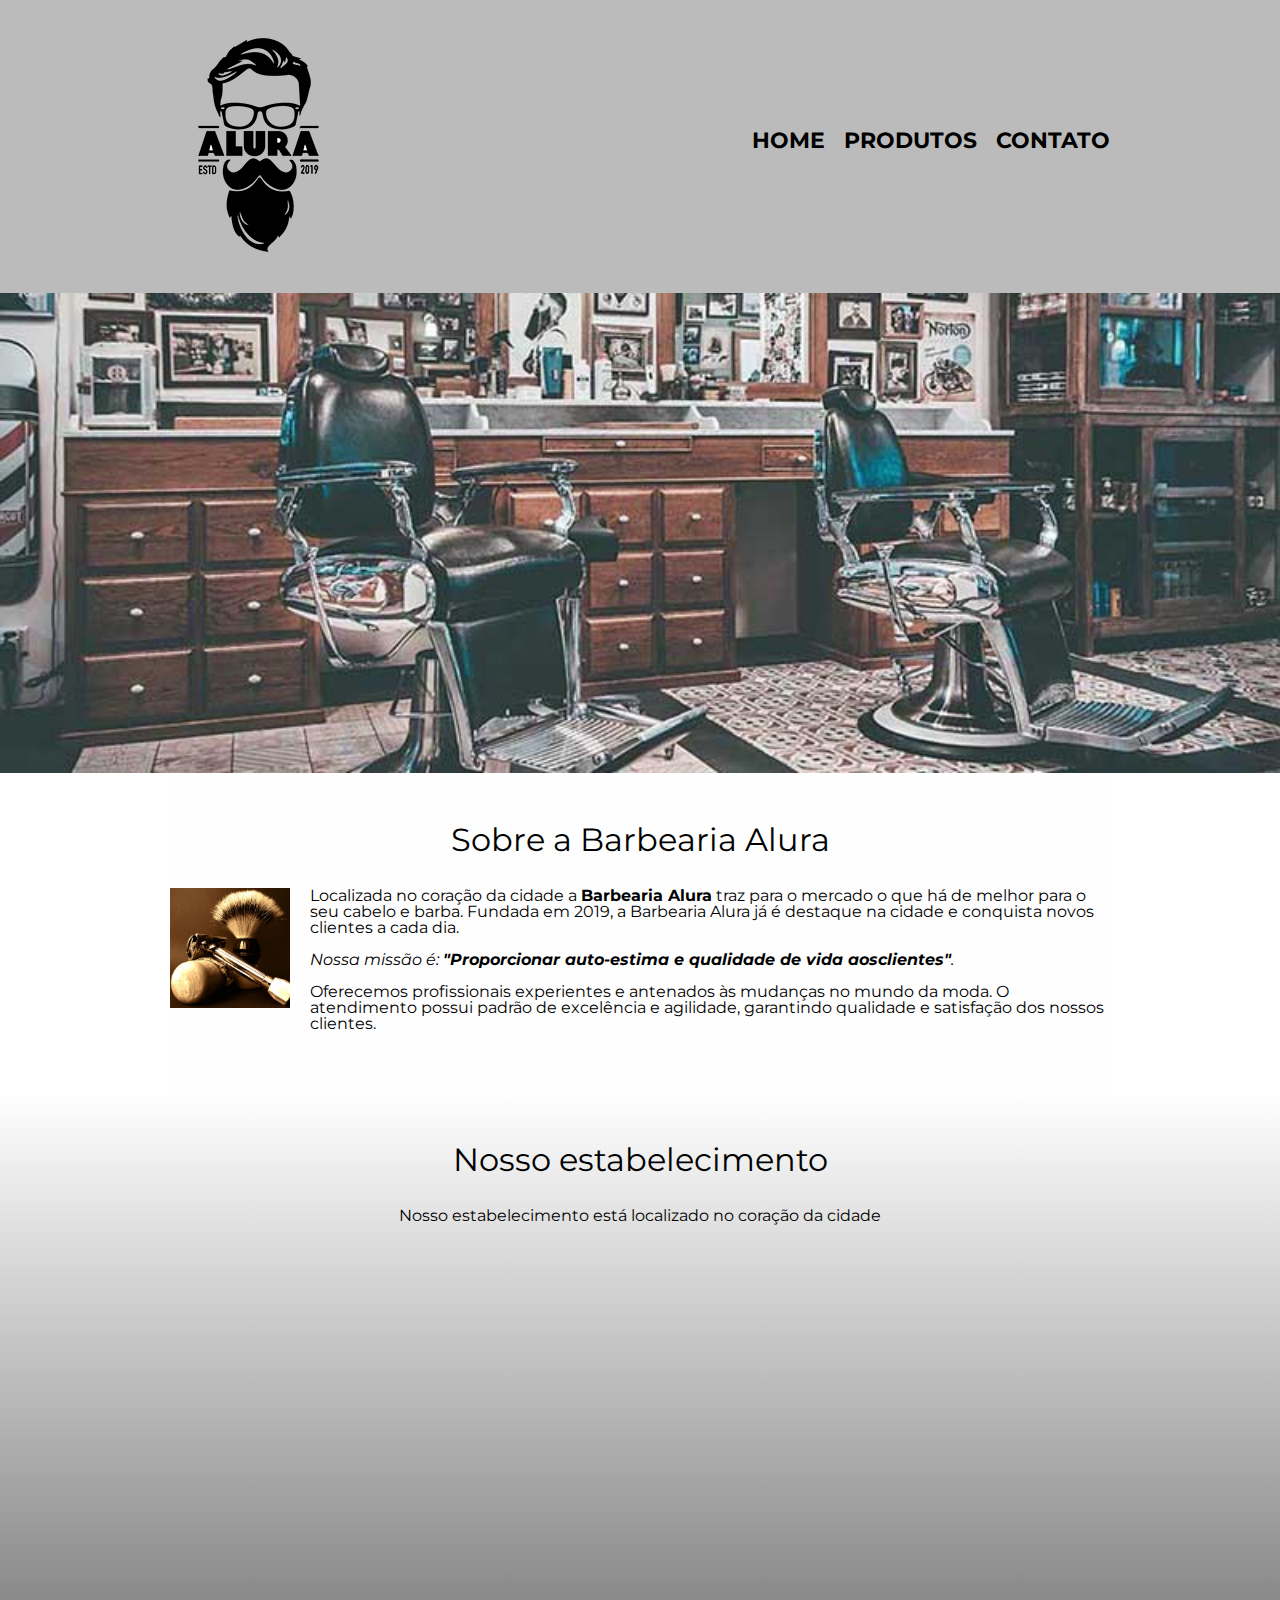
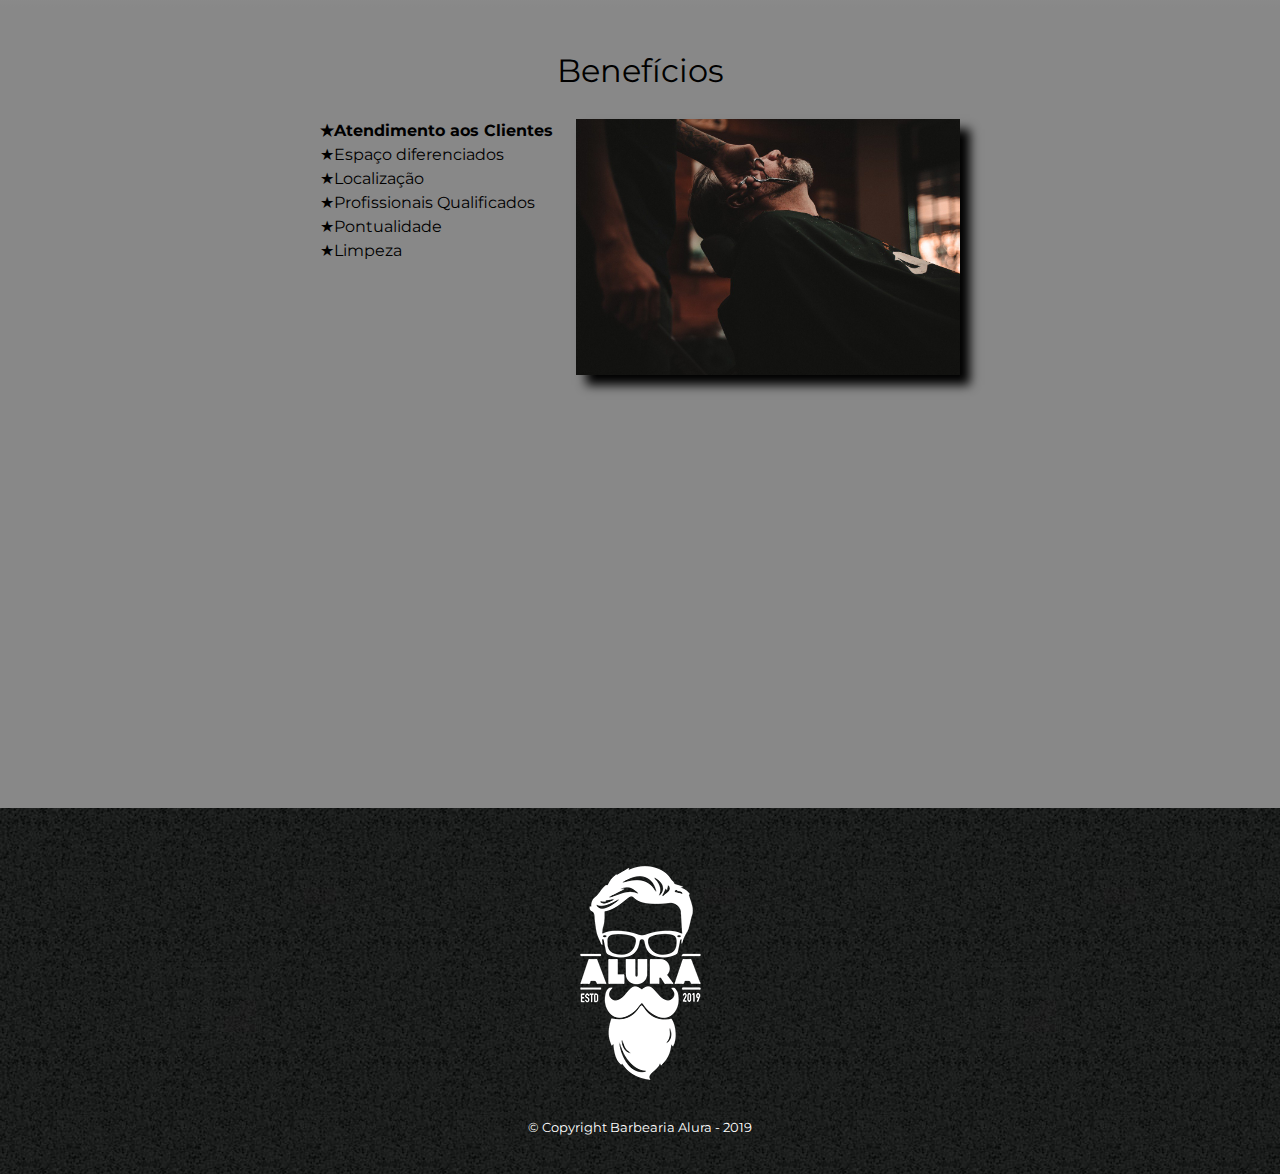
<file: index.html>
<!DOCTYPE html>
<html lang="pt-br">

<head>
    <meta charset="UTF-8">
    <meta name="viewport" content="width=device-width">
    <title>Barbearia Alura</title>

    <link rel="stylesheet" href="../style/reset.css">
    <link rel="stylesheet" href="../style/style.css">
    <link href="https://fonts.googleapis.com/css?family=Montserrat&display=swap" rel="stylesheet">


</head>

<body>
    <header>
        <div class="caixa">
            <h1><img src="../img/logo.png"></h1>

            <nav>
                <ul>
                    <li> <a href="index.html">Home</a></li>
                    <li> <a href="produtos.html">Produtos</a></li>
                    <li> <a href="contato.html">Contato</a></li>
                </ul>
            </nav>
        </div>
    </header>

    <img class="banner" src="../img/banner.jpg">

    <main>
        <section class="principal">
            <h2 Class="titulo-principal">Sobre a Barbearia Alura</h2>

            <img class="utensilios" src="../img/utensilios.jpg" alt="Utensilios de um barbeiro">

            <p>Localizada no coração da cidade a <strong>Barbearia Alura</strong> traz para o mercado
                o que há de melhor para o seu cabelo e barba.
                Fundada em 2019, a Barbearia Alura já é destaque na cidade e conquista novos clientes a cada dia.</p>

            <p id="missao"><em>Nossa missão é: <strong>"Proporcionar auto-estima e qualidade de
                        vida aosclientes"</strong>.</em></p>

            <p>Oferecemos profissionais experientes e antenados às mudanças no mundo da moda.
                O atendimento possui padrão de excelência e agilidade, garantindo qualidade e satisfação dos nossos
                clientes.
            </p>
        </section>

        <section class="mapa">
            <h3 class="titulo-principal">Nosso estabelecimento</h3>
            <p>Nosso estabelecimento está localizado no coração da cidade</p>

            <div class="mapa-conteudo">
                <iframe
                    src="https://www.google.com/maps/embed?pb=!1m18!1m12!1m3!1d29251.598720381695!2d-46.64984136044919!3d-23.5881948!2m3!1f0!2f0!3f0!3m2!1i1024!2i768!4f13.1!3m3!1m2!1s0x94ce5a2b2ed7f3a1%3A0xab35da2f5ca62674!2sCaelum%20-%20Escola%20de%20Tecnologia!5e0!3m2!1spt-BR!2sbr!4v1643137689887!5m2!1spt-BR!2sbr"
                    width="100%" height="300" style="border:0;" allowfullscreen="" loading="lazy"></iframe>
            </div>
        </section>

        <section class="beneficios">
            <h3 Class="titulo-principal">Benefícios</h3>

            <div class="conteudo-beneficios">
                <ul class="lista-beneficios">
                    <li class="itens">Atendimento aos Clientes</li>
                    <li class="itens">Espaço diferenciados</li>
                    <li class="itens">Localização</li>
                    <li class="itens">Profissionais Qualificados</li>
                    <li class="itens">Pontualidade</li>
                    <li class="itens">Limpeza</li>
                </ul><img src="../img/beneficios.jpg" class="imagem-beneficios">
            </div>

            <div class="video">
                <iframe width="100%" height="315" src="https://www.youtube.com/embed/wcVVXUV0YUY" frameborder="0"
                    allow="accelerometer; autoplay; encrypted-media; gyroscope; picture-in-picture"
                    allowfullscreen></iframe>
            </div>
        </section>
    </main>

    <footer>
        <img src="../img/logo-branco.png">
        <p class="copyright">&copy; Copyright Barbearia Alura - 2019</p>
    </footer>
</body>

</html>
</file>
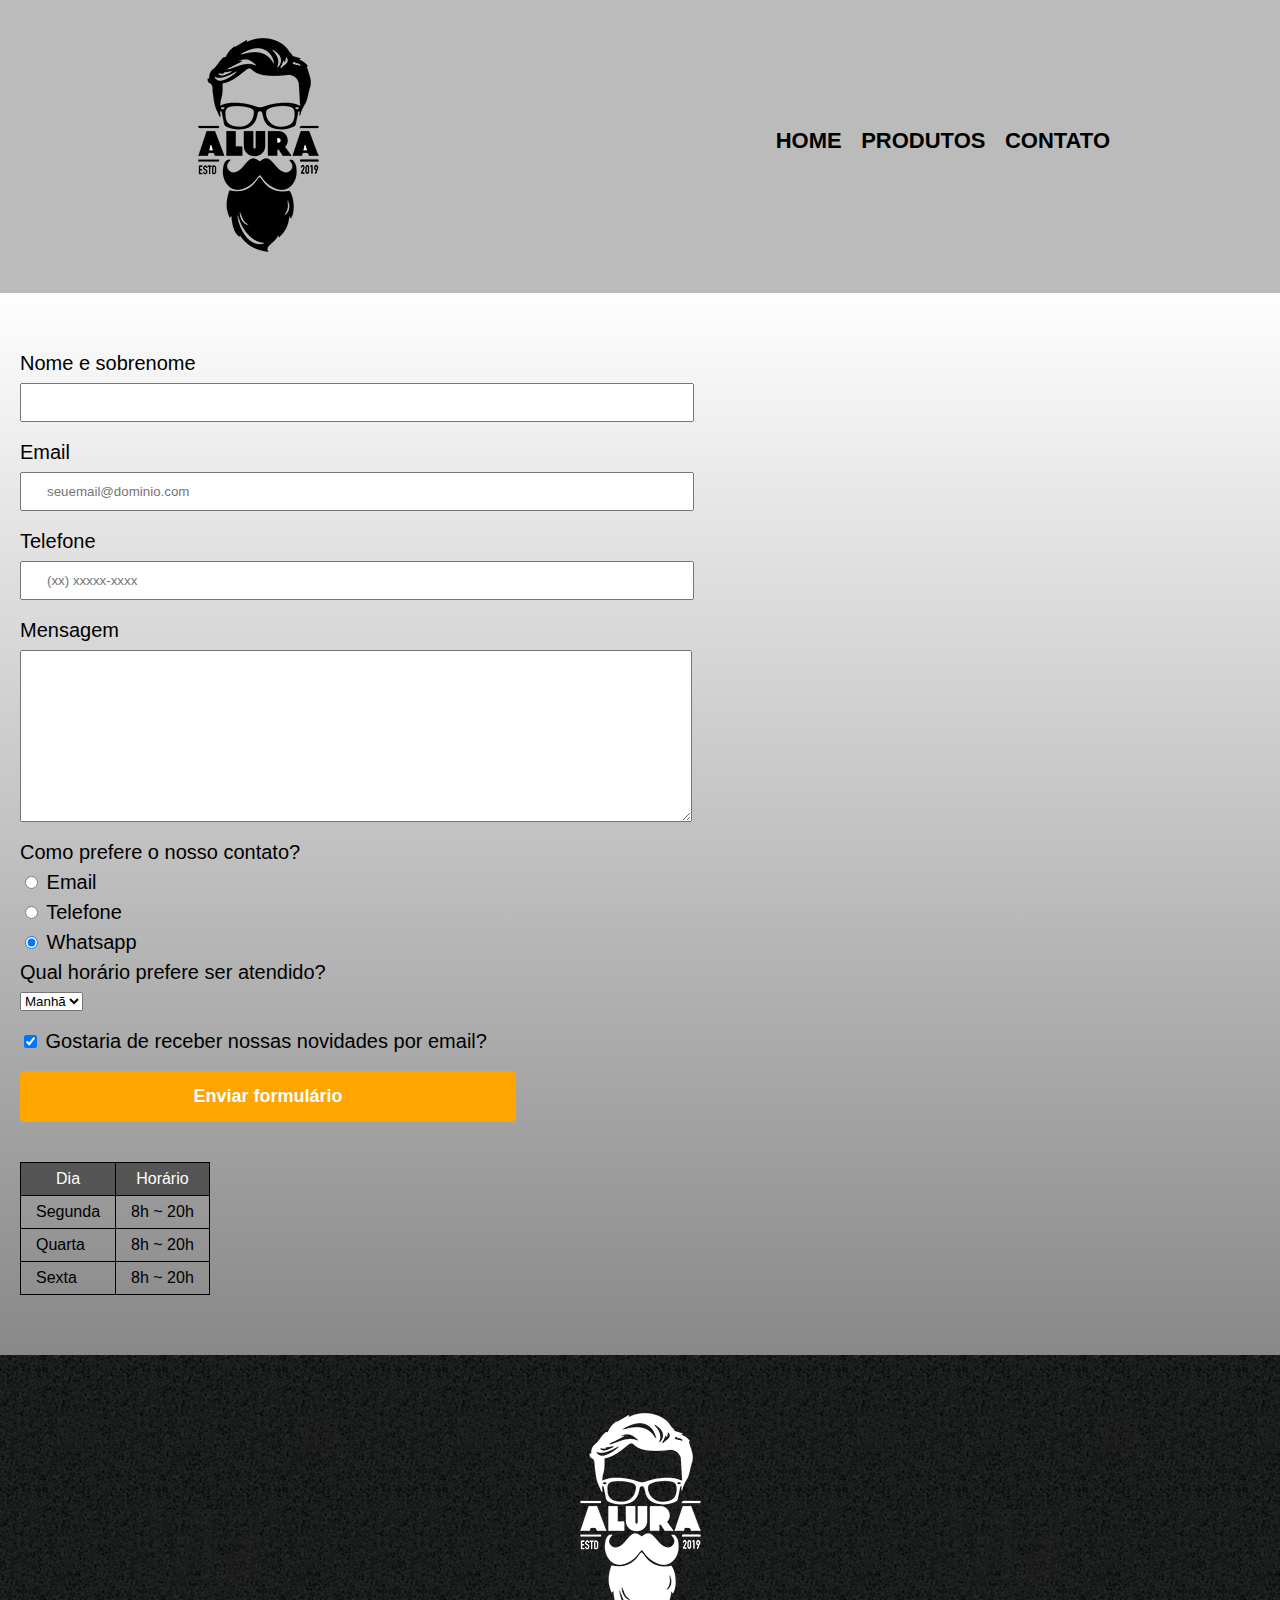
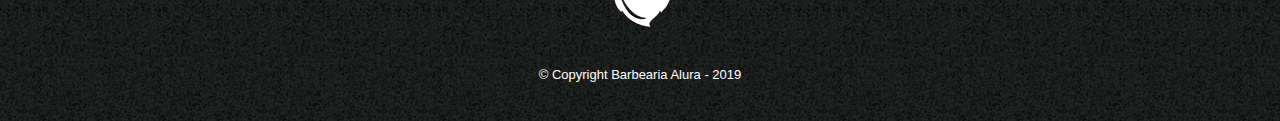
<file: contato.html>
<!DOCTYPE html>
<html>

<head>
    <meta charset="utf-8">
    <meta name="viewport" content="width=device-width">
    <title>Contato - Barbearia Alura</title>

    <link rel="stylesheet" href="../style/reset.css">
    <link rel="stylesheet" href="../style/style.css">
</head>

<body>
    <header>
        <div class="caixa">
            <h1><img src="../img/logo.png" alt="Logo da Barbearia Alura"></h1>

            <nav>
                <ul>
                    <li> <a href="index.html">Home</a></li>
                    <li> <a href="produtos.html">Produtos</a></li>
                    <li> <a href="contato.html">Contato</a></li>
                </ul>
            </nav>
        </div>
    </header>

    <main class="main">
        <form>
            <label for="nomesobrenome">Nome e sobrenome</label>
            <input type="text" id="nomesobrenome" class="input-padrao" required>

            <label for="emal">Email</label>
            <input type="email" id="email" class="input-padrao" required placeholder="seuemail@dominio.com">

            <label for="telefone">Telefone</label>
            <input tyle="tel" id="telefone" class="input-padrao" required placeholder="(xx) xxxxx-xxxx">

            <label for="mensagem">Mensagem</label>
            <textarea cols="70" rows="10" id="mensagem" class="input-padrao" required></textarea>

            <fieldset>
                <legend>Como prefere o nosso contato?</legend>
                <label for="radio-email"><input type="radio" name="contato" value="email" id="radio-email">
                    Email</label>

                <label for="radio-telefone"><input type="radio" name="contato" value="telefone" id="radio-telefone">
                    Telefone</label>

                <label for="radio-whatsapp"><input type="radio" name="contato" value="whatsapp" id="radio-whatsapp"
                        checked> Whatsapp</label>
            </fieldset>

            <fieldset>
                <legend>Qual horário prefere ser atendido?</legend>
                <select>
                    <option>Manhã</option>
                    <option>Tarde</option>
                    <option>Noite</option>
                </select>
            </fieldset>

            <label class="checkbox"><input type="checkbox" checked> Gostaria de receber nossas novidades por
                email?</label>

            <input type="submit" value="Enviar formulário" class="enviar">
        </form>

        <table>
            <thead>
                <tr>
                    <th>Dia</th>
                    <th>Horário</th>
                </tr>
            </thead>
            <tbody>
                <tr>
                    <td>Segunda</td>
                    <td>8h ~ 20h</td>
                </tr>
                <tr>
                    <td>Quarta</td>
                    <td>8h ~ 20h</td>
                </tr>
                <tr>
                    <td>Sexta</td>
                    <td>8h ~ 20h</td>
                </tr>
            </tbody>
        </table>
    </main>

    <footer>
        <img src="../img/logo-branco.png" alt="Logo da Barbearia Alura">
        <p class="copyright">&copy; Copyright Barbearia Alura - 2019</p>
    </footer>
</body>

</html>
</file>
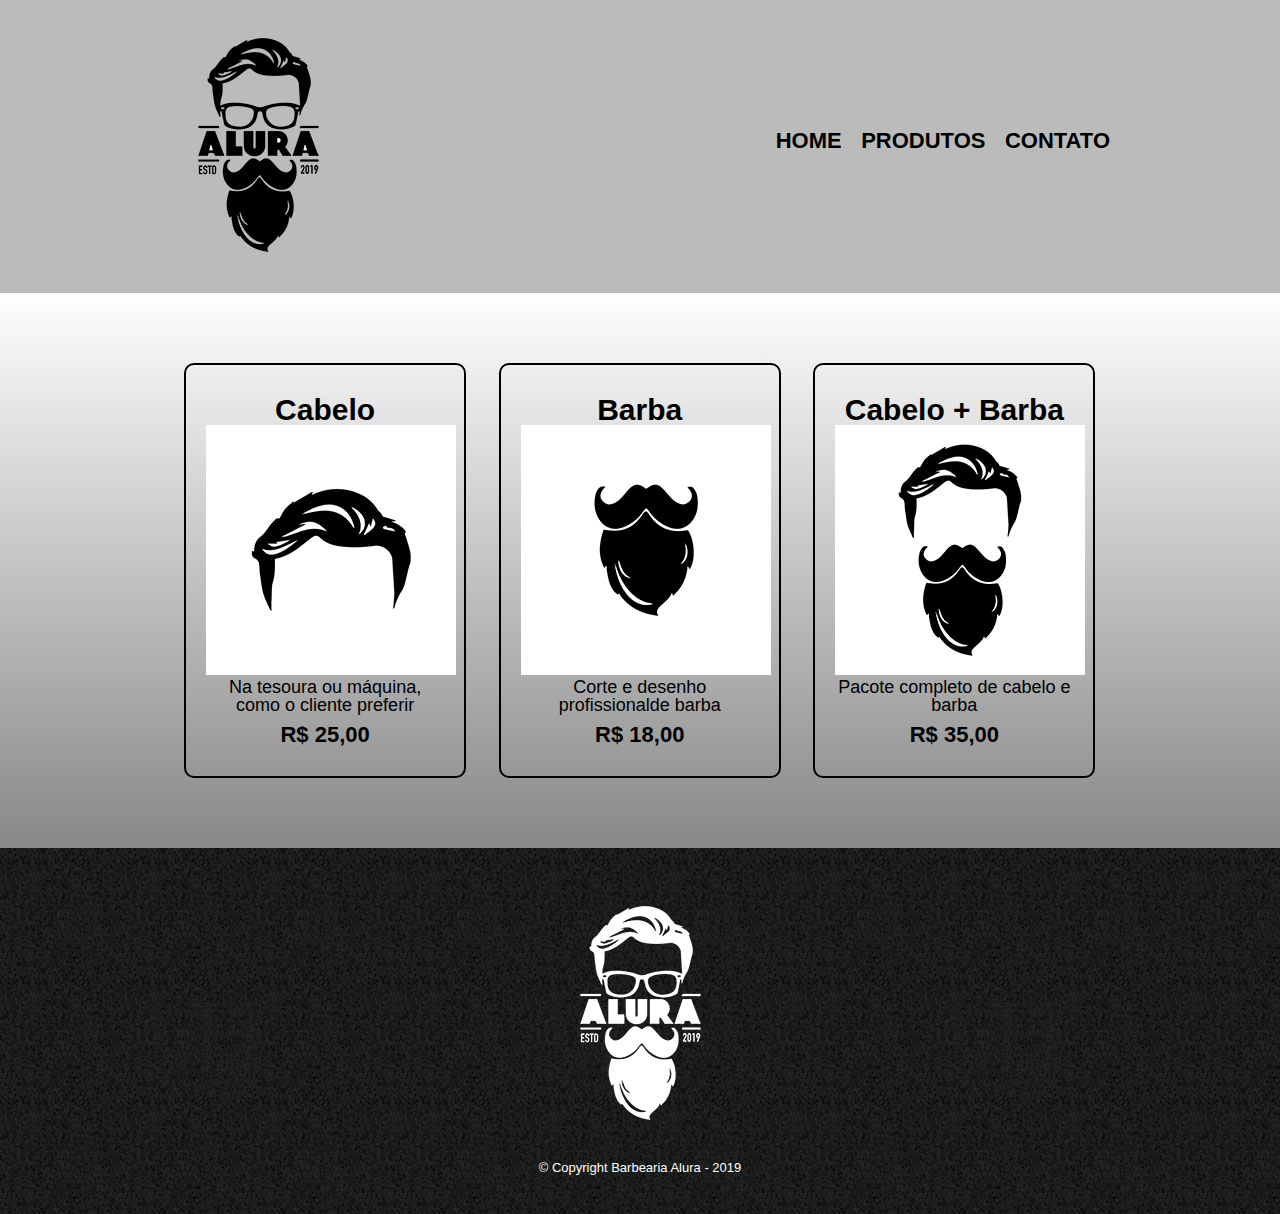
<file: produtos.html>
<!DOCTYPE html>
<html>

<head>
    <meta charset="utf-8">
    <meta name="viewport" content="width=device-width">
    <title>Produtos - Barbearia Alura</title>

    <link rel="stylesheet" href="../style/reset.css">
    <link rel="stylesheet" href="../style/style.css">
</head>

<body>
    <header>
        <div class="caixa">
            <h1><img src="../img/logo.png"></h1>

            <nav>
                <ul>
                    <li> <a href="index.html">Home</a></li>
                    <li> <a href="produtos.html">Produtos</a></li>
                    <li> <a href="contato.html">Contato</a></li>
                </ul>
            </nav>
        </div>
    </header>

    <main class="main">
        <ul class="produtos">
            <li>
                <h2>Cabelo</h2>
                <img src="../img/cabelo.jpg">
                <p class="produto-descricao">Na tesoura ou máquina, como o cliente preferir</p>
                <p class="produto-preco">R$ 25,00</p>
            </li>
            <li>
                <h2>Barba</h2>
                <img src="../img/barba.jpg">
                <p class="produto-descricao">Corte e desenho profissionalde barba</p>
                <p class="produto-preco">R$ 18,00</p>
            </li>
            <li>
                <h2>Cabelo + Barba</h2>
                <img src="../img/cabelo+barba.jpg">
                <p class="produto-descricao">Pacote completo de cabelo e barba</p>
                <p class="produto-preco">R$ 35,00</p>
            </li>
        </ul>
    </main>

    <footer>
        <img src="../img/logo-branco.png">
        <p class="copyright">&copy; Copyright Barbearia Alura - 2019</p>
    </footer>
</body>

</html>
</file>
<file: style/style.css>
body {
 font-family: 'Montserrat', sans-serif;
}

header {
   background: #BBBBBB; 
   padding: 20px 0;
}

.caixa {
    position: relative;
    width: 940px;
    margin: 0 auto;
}

nav {
    position: absolute;
    top: 110px;
    right: 0;
}

nav li {
    display: inline;
    margin: 0 0 0 15px;
}

nav a {
    text-transform: uppercase;
    color: #000000;
    font-weight: bold;
    font-size: 22px;
    text-decoration: none;
}

nav a:hover {
    color: #C78C19;
    text-decoration: underline;
}

.produtos {
    width: 940px;
    margin: 0 auto;
    padding: 50px 0;
}

.produtos li{
    display: inline-block;
    text-align: center;
    width: 30%;
    vertical-align: top;
    margin: 0 1.5%;
    padding: 30px 20px;
    box-sizing: border-box;
    border: 2px solid #000000;
    border-radius: 10px;
}

.produtos li:hover {
    border-color: #C78C19;
}

.produtos li:active {
    border-color: #088C19;
}

.produtos li:hover h2 {
    font-size: 32px;
}

.produtos h2 {
    font-size: 30px;
    font-weight: bold;
}

.produto-descricao {
    font-size: 18px;
}

.produto-preco {
    font-size: 22px;
    font-weight: bold;
    margin-top: 10px;
}

footer {
    text-align: center;
    background: url("../img/bg.jpg");
    padding: 40px 0;
}

.copyright {
    color: #FFFFFF;
    font-size: 13px;
    margin: 20px 0 0;
}

.main {
    padding: 20px 10px;
    background: linear-gradient(#FEFEFE, #888888);
}

form {
    margin: 40px 10px;
}

form label, form legend {
    display:block;
    font-size: 20px;
    margin: 0 0 10px;
}

.input-padrao {
    display:block;
    margin: 0 0 20px;
    padding: 10px 25px;
    width: 50%;
}

.checkbox {
    margin: 20px 0;
}

.enviar {
    width: 40%;
    padding: 15px;
    background: orange;
    color: white;
    font-weight: bold;
    font-size: 18px;
    border: none;
    border-radius: 5px;
    transition: 1s all;
    cursor: pointer;
}

.enviar:hover {
    background: darkorange;
    transform: scale(1.2);
}

table {
    margin: 20px 10px 40px 10px;
}

thead {
    background: #555555;
    color: white;
    font-size: bold;
}

td, th {
    border: 1px solid #000000;
    padding: 8px 15px;
}

/* css da pagina inicial */
.banner {
    width: 100%;
}

.titulo-principal {
    text-align: center;
    font-size: 2em;
    margin: 0 0 1em;
    clear: left;
}

.principal {
    padding: 3em 0;
    background: #FEFEFE;
    width: 940px;
    margin: 0 auto;
}

.principal p {
    margin: 0 0 1em;
}

.principal strong {
    font-weight: bold;
}

.principal em {
    font-style: italic;
}

.utensilios {
    width: 120px;
    float: left;
    margin: 0 20px 20px 0;
}

.mapa-conteudo {
    width: 940px;
    margin: 0 auto;
}

.mapa {
    padding: 3em 0;
    background: linear-gradient(#FEFEFE, #888888);
}

.mapa p {
    margin: 0 0 2em;
    text-align: center;
}

.beneficios {
    padding: 3em 0;
    background: #888888;
}

.conteudo-beneficios {
    width: 640px;
    margin: 0 auto;
}

.lista-beneficios {
    width: 40%;
    display: inline-block;
    vertical-align: top;
}

.itens {
    line-height: 1.5;
}

.itens:first-child {
    font-weight: bold;
}

.itens:before {
    content: "★";
}

.imagem-beneficios {
    width: 60%;
    opacity: 1;
    transition: 400ms;
    box-shadow: 10px 10px 10px #000000;
}

.imagem-beneficios:hover {
    opacity: 0.3;

}

.video {
    width: 560px;
    margin: 2em auto;
}

@media screen and (max-width: 480px) {
    .caixa, .principal, .conteudo-beneficios, .mapa-conteudo, .video, .produtos {
        width: auto;
    }
    
    h1 {
        text-align: center;
    }

    nav {
        position: static;
    }

    .lista-beneficios, .imagem-beneficios {
        width: 100%;
    }

    .produtos li {
        width: 100%;
        margin: 1.5% auto;
    }
}
</file>
